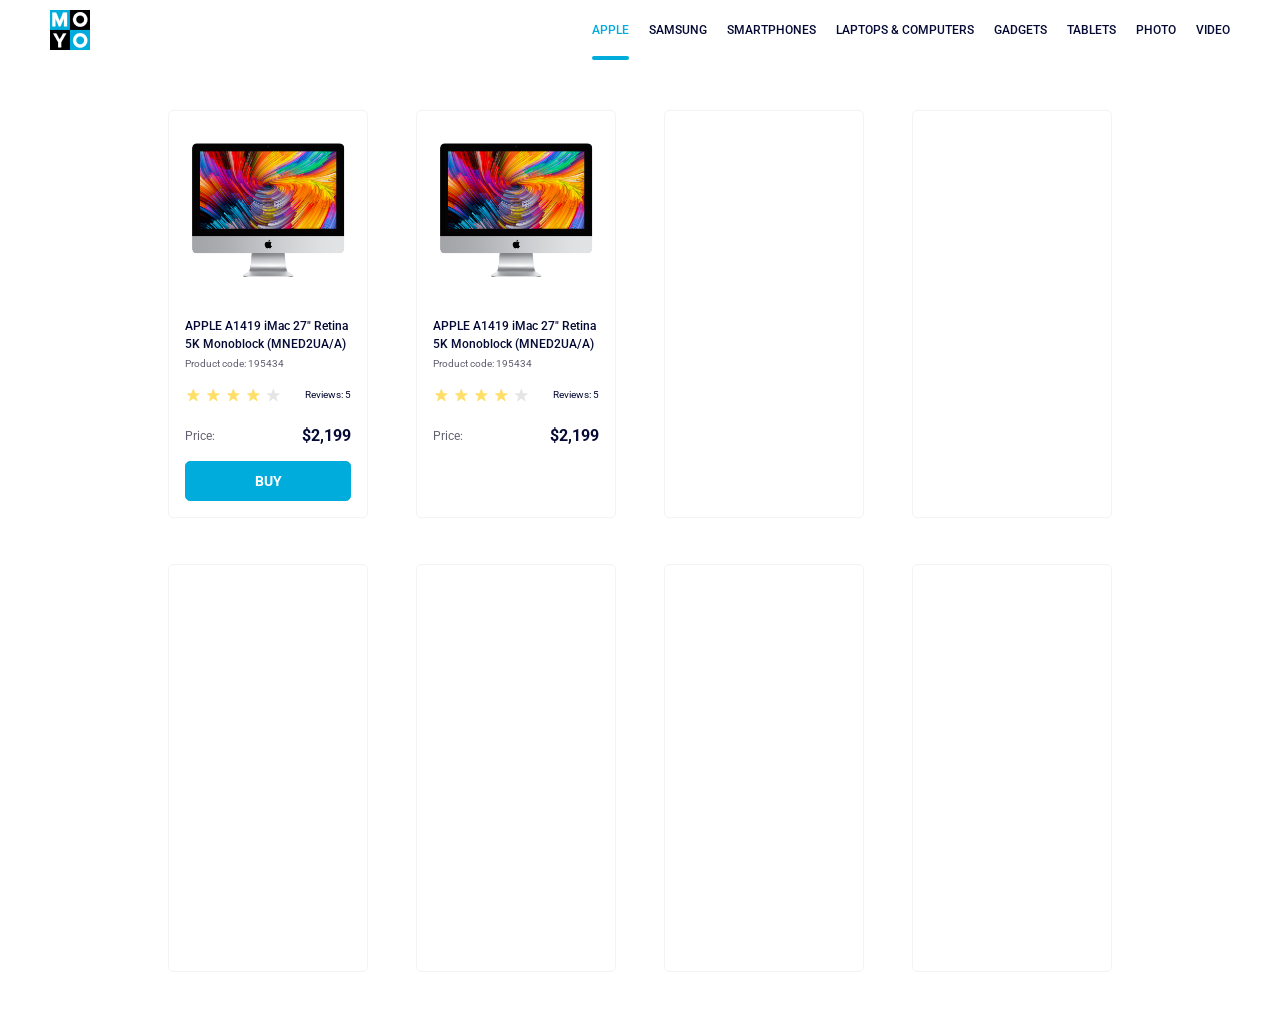
<file: index.html>
<!doctype html><html lang="en"><head><meta charset="utf-8"><meta name="viewport" content="width=device-width, initial-scale=1.0"><title>Catalog</title><link rel="preconnect" href="https://fonts.gstatic.com"><link href="https://fonts.googleapis.com/css2?family=Roboto:wght@400;500;700&display=swap" rel="stylesheet"><link rel="stylesheet" href="index.e20afd78.css"></head><body> <header class="header"> <a href="index.html" class="logo"> <img src="logo.d777a287.png" alt="MOYO logo"> </a> <nav class="nav"> <ul class="nav__list"> <li class="nav__item"> <a href="index.html" class="is-active nav__link"> Apple </a> </li> <li class="nav__item"> <a href="index.html" class="nav__link"> Samsung </a> </li> <li class="nav__item"> <a href="index.html" class="nav__link"> Smartphones </a> </li> <li class="nav__item"> <a href="index.html" class="nav__link" data-qa="nav-hover"> Laptops & Computers </a> </li> <li class="nav__item"> <a href="index.html" class="nav__link"> Gadgets </a> </li> <li class="nav__item"> <a href="index.html" class="nav__link"> Tablets </a> </li> <li class="nav__item"> <a href="index.html" class="nav__link"> Photo </a> </li> <li class="nav__item"> <a href="index.html" class="nav__link"> Video </a> </li> </ul> </nav> </header> <main class="grid"> <article class="product" data-qa="card"> <img class="product__photo" src="imac.202c52ff.jpeg" alt="imac"> <h2 class="product__name"> APPLE A1419 iMac 27" Retina 5K Monoblock (MNED2UA/A) </h2> <p class="product__code">Product code: 195434</p> <div class="product__rate"> <ul class="stars stars--4"> <li class="stars__star"></li> <li class="stars__star"></li> <li class="stars__star"></li> <li class="stars__star"></li> <li class="stars__star"></li> </ul> <p class="product__rate-review">Reviews: 5</p> </div> <div class="product__price"> <p class="product__price-text">Price:</p> <p class="product__price-value">$2,199</p> </div> <a class="product__button" href="#" data-qa="card-hover"> BUY </a> </article> <article class="product"> <img class="product__photo" src="imac.202c52ff.jpeg" alt="imac"> <h2 class="product__name"> APPLE A1419 iMac 27" Retina 5K Monoblock (MNED2UA/A) </h2> <p class="product__code">Product code: 195434</p> <div class="product__rate"> <ul class="stars stars--4"> <li class="stars__star"></li> <li class="stars__star"></li> <li class="stars__star"></li> <li class="stars__star"></li> <li class="stars__star"></li> </ul> <p class="product__rate-review">Reviews: 5</p> </div> <div class="product__price"> <p class="product__price-text">Price:</p> <p class="product__price-value">$2,199</p> </div> <a class="product__button" href="#"> BUY </a> </article> <article class="product"> <img class="product__photo" src="imac.202c52ff.jpeg" alt="imac"> <h2 class="product__name"> APPLE A1419 iMac 27" Retina 5K Monoblock (MNED2UA/A) </h2> <p class="product__code">Product code: 195434</p> <div class="product__rate"> <ul class="stars stars--4"> <li class="stars__star"></li> <li class="stars__star"></li> <li class="stars__star"></li> <li class="stars__star"></li> <li class="stars__star"></li> </ul> <p class="product__rate-review">Reviews: 5</p> </div> <div class="product__price"> <p class="product__price-text">Price:</p> <p class="product__price-value">$2,199</p> </div> <a class="product__button" href="#"> BUY </a> </article> <article class="product"> <img class="product__photo" src="imac.202c52ff.jpeg" alt="imac"> <h2 class="product__name"> APPLE A1419 iMac 27" Retina 5K Monoblock (MNED2UA/A) </h2> <p class="product__code">Product code: 195434</p> <div class="product__rate"> <ul class="stars stars--4"> <li class="stars__star"></li> <li class="stars__star"></li> <li class="stars__star"></li> <li class="stars__star"></li> <li class="stars__star"></li> </ul> <p class="product__rate-review">Reviews: 5</p> </div> <div class="product__price"> <p class="product__price-text">Price:</p> <p class="product__price-value">$2,199</p> </div> <a class="product__button" href="#"> BUY </a> </article> <article class="product"> <img class="product__photo" src="imac.202c52ff.jpeg" alt="imac"> <h2 class="product__name"> APPLE A1419 iMac 27" Retina 5K Monoblock (MNED2UA/A) </h2> <p class="product__code">Product code: 195434</p> <div class="product__rate"> <ul class="stars stars--4"> <li class="stars__star"></li> <li class="stars__star"></li> <li class="stars__star"></li> <li class="stars__star"></li> <li class="stars__star"></li> </ul> <p class="product__rate-review">Reviews: 5</p> </div> <div class="product__price"> <p class="product__price-text">Price:</p> <p class="product__price-value">$2,199</p> </div> <a class="product__button" href="#"> BUY </a> </article> <article class="product"> <img class="product__photo" src="imac.202c52ff.jpeg" alt="imac"> <h2 class="product__name"> APPLE A1419 iMac 27" Retina 5K Monoblock (MNED2UA/A) </h2> <p class="product__code">Product code: 195434</p> <div class="product__rate"> <ul class="stars stars--4"> <li class="stars__star"></li> <li class="stars__star"></li> <li class="stars__star"></li> <li class="stars__star"></li> <li class="stars__star"></li> </ul> <p class="product__rate-review">Reviews: 5</p> </div> <div class="product__price"> <p class="product__price-text">Price:</p> <p class="product__price-value">$2,199</p> </div> <a class="product__button" href="#"> BUY </a> </article> <article class="product"> <img class="product__photo" src="imac.202c52ff.jpeg" alt="imac"> <h2 class="product__name"> APPLE A1419 iMac 27" Retina 5K Monoblock (MNED2UA/A) </h2> <p class="product__code">Product code: 195434</p> <div class="product__rate"> <ul class="stars stars--4"> <li class="stars__star"></li> <li class="stars__star"></li> <li class="stars__star"></li> <li class="stars__star"></li> <li class="stars__star"></li> </ul> <p class="product__rate-review">Reviews: 5</p> </div> <div class="product__price"> <p class="product__price-text">Price:</p> <p class="product__price-value">$2,199</p> </div> <a class="product__button" href="#"> BUY </a> </article> <article class="product"> <img class="product__photo" src="imac.202c52ff.jpeg" alt="imac"> <h2 class="product__name"> APPLE A1419 iMac 27" Retina 5K Monoblock (MNED2UA/A) </h2> <p class="product__code">Product code: 195434</p> <div class="product__rate"> <ul class="stars stars--4"> <li class="stars__star"></li> <li class="stars__star"></li> <li class="stars__star"></li> <li class="stars__star"></li> <li class="stars__star"></li> </ul> <p class="product__rate-review">Reviews: 5</p> </div> <div class="product__price"> <p class="product__price-text">Price:</p> <p class="product__price-value">$2,199</p> </div> <a class="product__button" href="#"> BUY </a> </article> </main> </body></html>
</file>
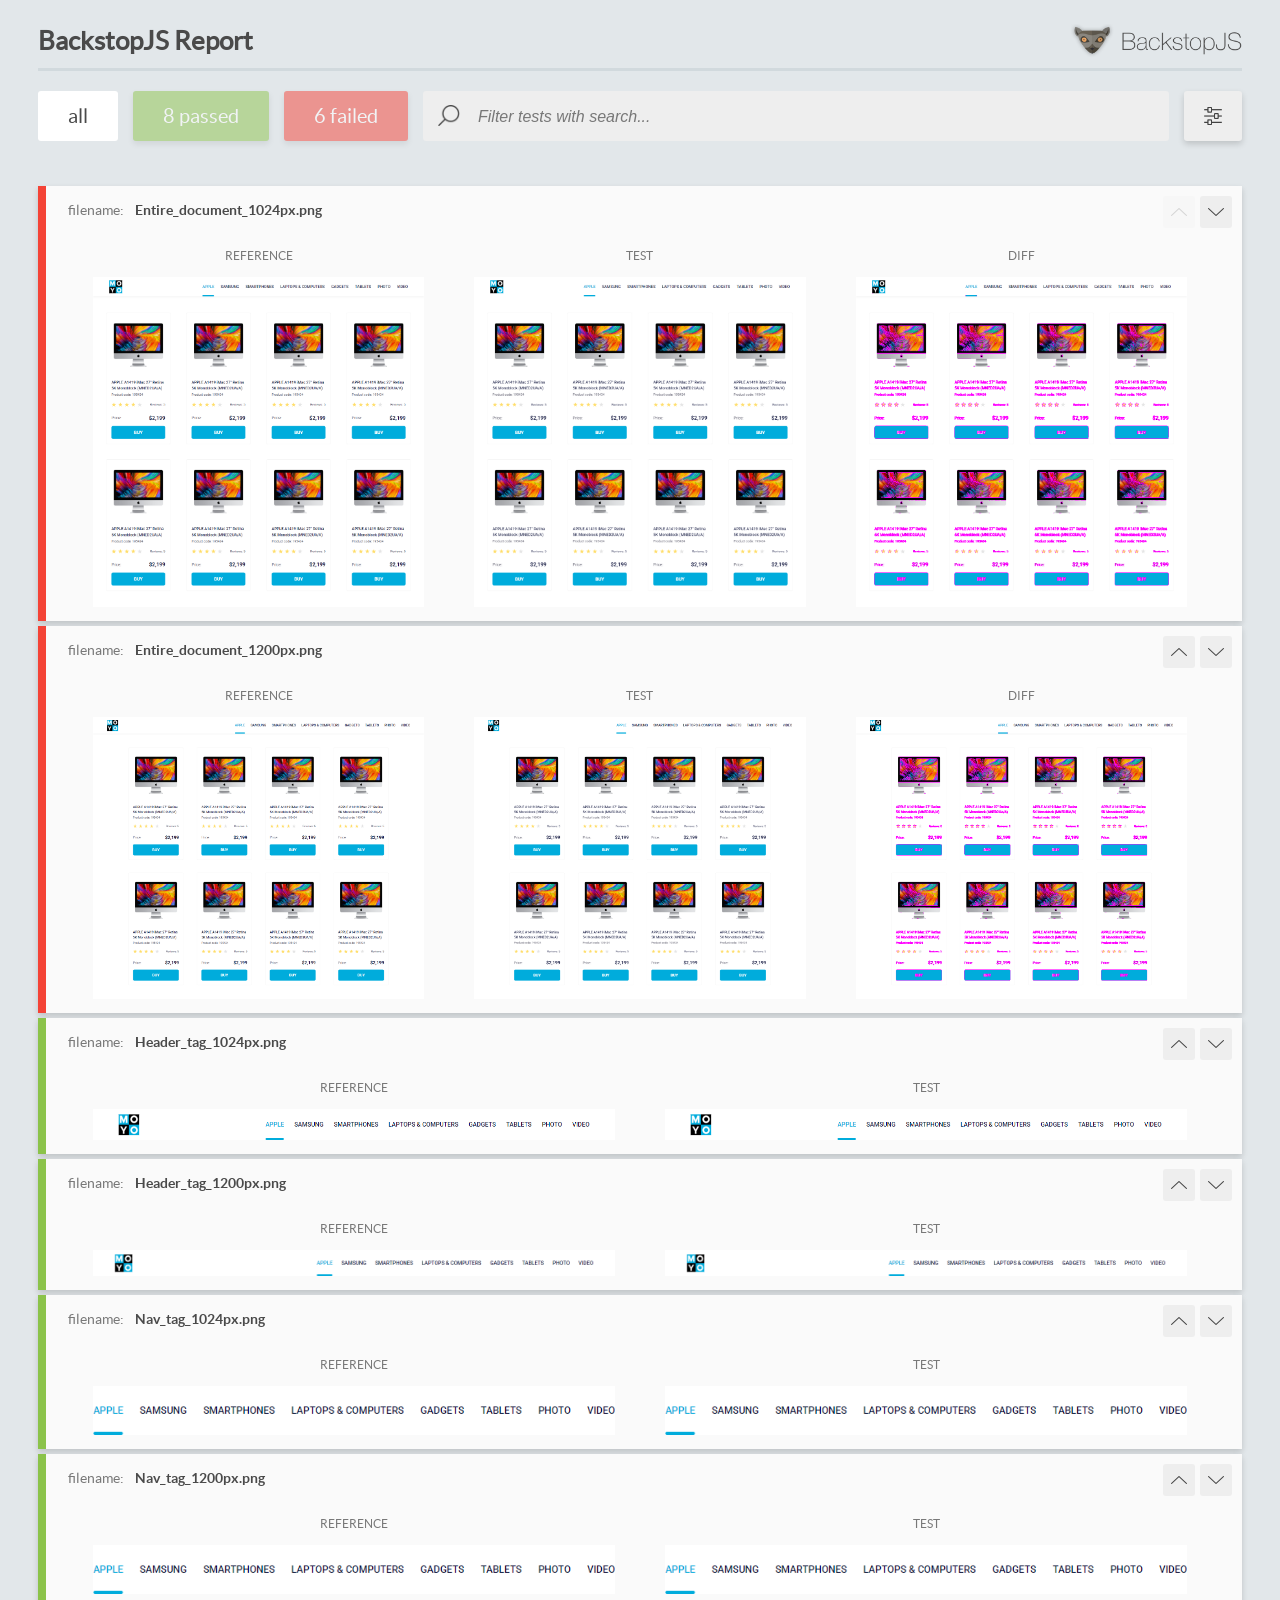
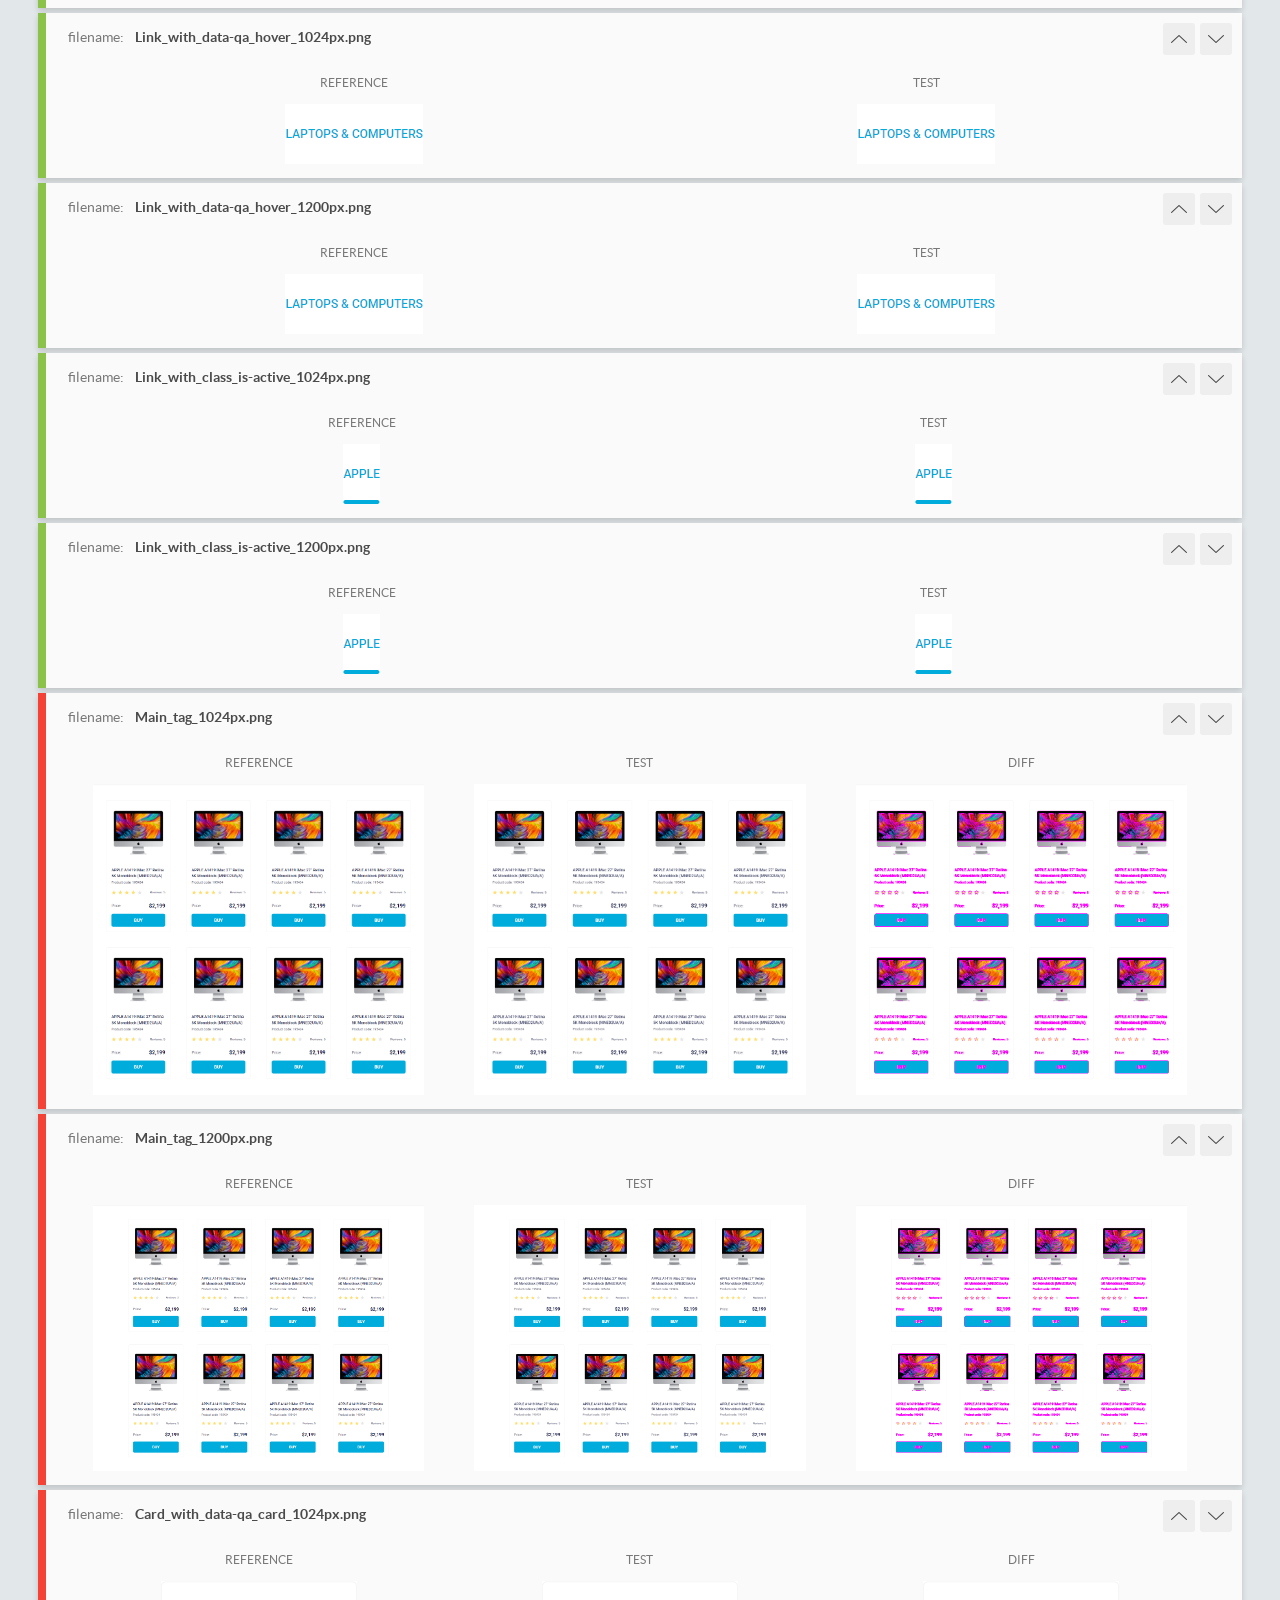
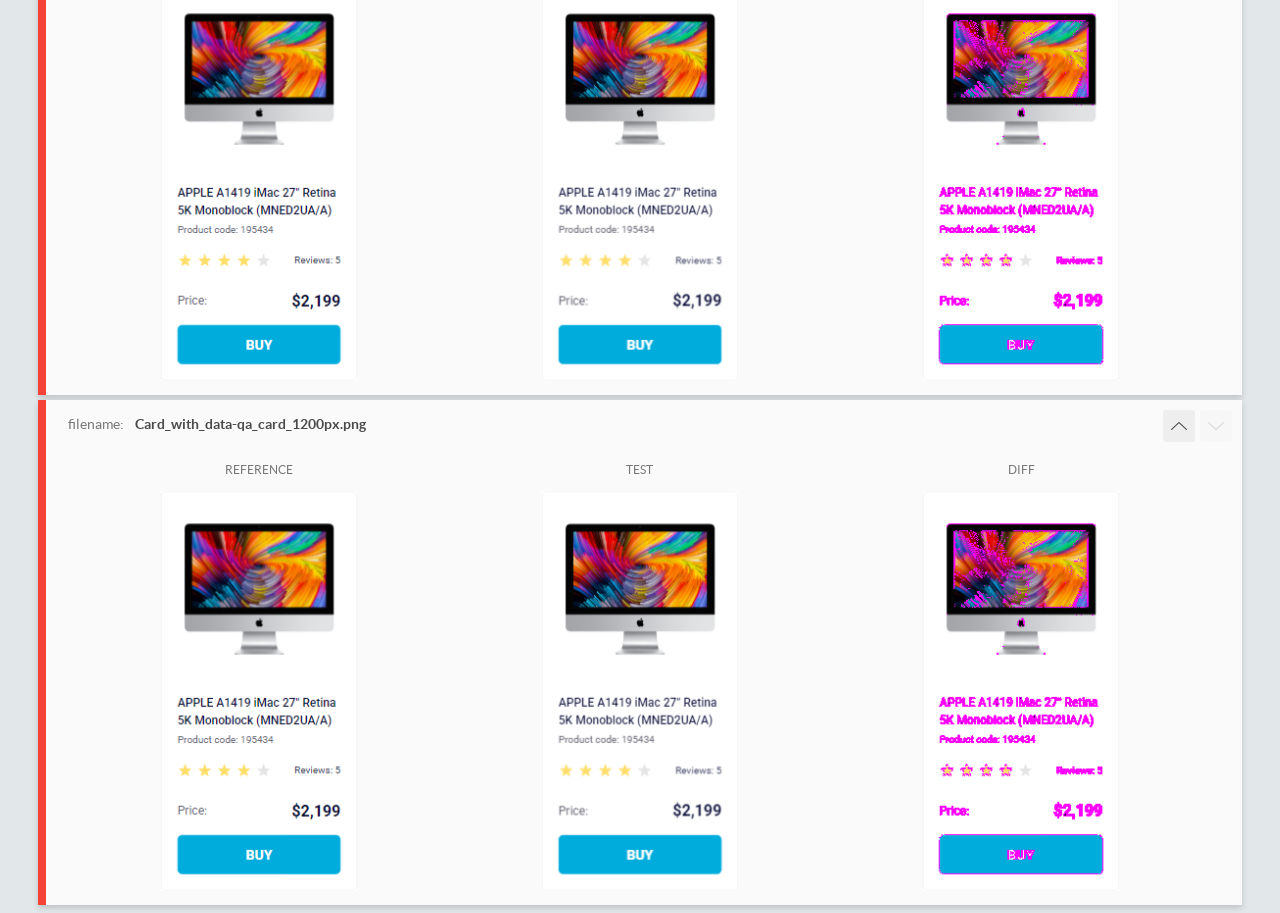
<file: report/html_report/index.html>
<!DOCTYPE html>
<html>
  <head>
    <meta charset="utf-8">
    <!-- Disable Cache -->
    <meta http-equiv="Cache-Control" content="no-cache, no-store, must-revalidate">
    <meta http-equiv="Pragma" content="no-cache">
    <meta http-equiv="Expires" content="0">

    <title>BackstopJS Report</title>

    <style>
      @font-face {
          font-family: 'latoregular';
          src: url('./assets/fonts/lato-regular-webfont.woff2') format('woff2'),
              url('./assets/fonts/lato-regular-webfont.woff') format('woff');
          font-weight: 400;
          font-style: normal;
      }
      @font-face {
          font-family: 'latobold';
          src: url('./assets/fonts/lato-bold-webfont.woff2') format('woff2'),
              url('./assets/fonts/lato-bold-webfont.woff') format('woff');
          font-weight: 700;
          font-style: normal;
      }

      .ReactModal__Body--open {
          overflow: hidden;
      }
      .ReactModal__Body--open .header {
        display: none;
      }

    </style>
  </head>
  <body style="background-color: #E2E7EA">
    <div id="root">

    </div>
    <script>
      function report (report) { // eslint-disable-line no-unused-vars
        window.tests = report;
      }
    </script>
    <script src="config.js"></script>
    <script src="index_bundle.js"></script>
  </body>
</html>
</file>
<file: index.e20afd78.css>
body{margin:0}.header{background-color:#fff;padding:0 50px;display:flex}.logo{width:40px;height:40px;margin:10px 0}.nav{align-items:center;height:60px;margin-left:auto;display:flex}.nav__list{margin:0;padding:0;list-style:none;display:flex}.nav__link{color:#060b35;text-transform:uppercase;flex-wrap:nowrap;height:60px;font-size:12px;font-weight:500;line-height:60px;text-decoration:none;display:block}.nav__item:not(:last-of-type){margin-right:20px}.nav__link:hover,.nav .is-active{color:#00acdc}.is-active:after{content:"";background-color:#00acdc;border-radius:8px;width:100%;height:4px;display:block;position:relative;bottom:4px}.product{box-sizing:border-box;width:200px;transform-style:preserve-3d;background-color:#fff;border:1px solid #f3f3f3;border-radius:5px;flex-direction:column;align-items:center;padding:32px 16px 16px;transition-duration:.3s}.product__photo{width:160px;height:134px;margin:0 auto 40px;display:flex}.product__name{color:#060b35;letter-spacing:0;margin:0 0 4px;font-size:12px;font-weight:500;line-height:18px;display:block}.product__code{color:#616070;letter-spacing:0%;margin-bottom:16px;font-weight:400}.product__rate{justify-content:space-between;align-items:center;margin-bottom:24px;font-size:10px;display:flex}.product__rate-review{color:#060b35;letter-spacing:0;font-weight:400}.product__price{justify-content:space-between;margin-bottom:16px;display:flex}.product__price-text{color:#616070;letter-spacing:0%;font-size:12px;font-weight:400;line-height:18px}.product__price-value{color:#060b35;font-size:16px;font-weight:700;line-height:18px}.product__button{box-sizing:border-box;color:#fff;text-align:center;text-transform:uppercase;letter-spacing:0;background-color:#00acdc;border:1px solid #00acdc;border-radius:5px;justify-content:center;align-items:center;width:166px;height:40px;font-size:14px;font-weight:700;line-height:16px;text-decoration:none;display:flex}.product__button:hover{color:#00acdc;background-color:#fff;border:1px solid #00acdc}.product:hover{transform:scale(1.2)}.product:hover .product__name{color:#34568b}.stars{padding:0;list-style:none;display:flex}.stars__star{background-image:url(star.0aa15587.svg);background-position:50%;background-repeat:no-repeat;width:16px;height:16px;margin-right:4px}.stars--4 .stars__star:nth-child(-n+4){background-image:url(star-active.1a24ce14.svg)}html{margin:0;font-family:Roboto,sans-serif;font-size:10px;line-height:14px}*{margin:0}div{display:block}.grid{--column-count:1;grid-template-columns:repeat(var(--column-count),200px);justify-content:center;gap:46px 48px;padding:50px 40px;display:grid}@media (width>=488px){.grid{--column-count:2}}@media (width>=768px){.grid{--column-count:3}}@media (width>=1024px){.grid{--column-count:4}}
/*# sourceMappingURL=index.e20afd78.css.map */
</file>
